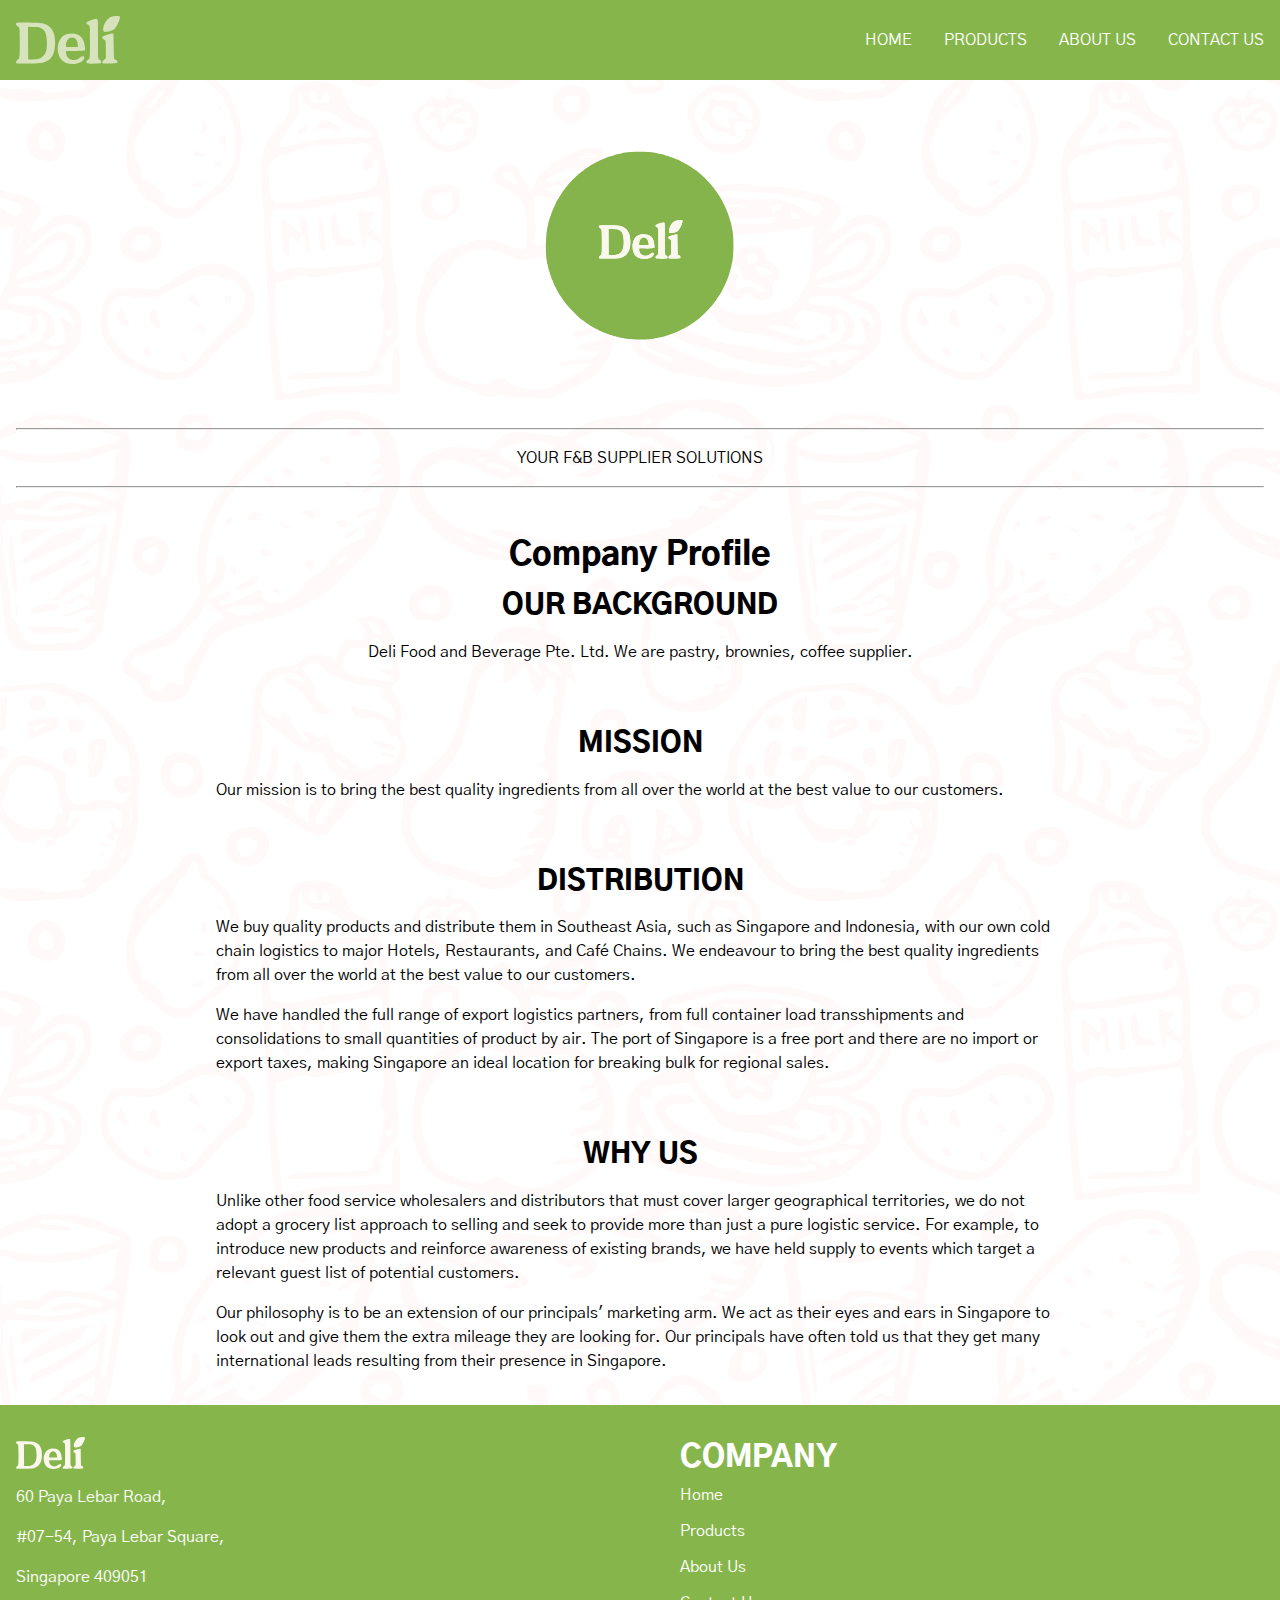
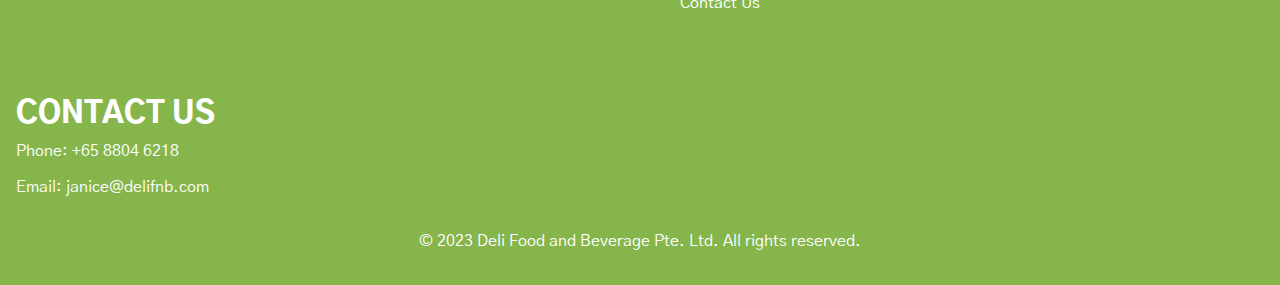
<file: about-us.html>
<!DOCTYPE html>
<html lang="en">
  <head>
    <meta charset="UTF-8" />
    <meta name="viewport" content="width=device-width, initial-scale=1.0" />
    <title>About</title>
    <link rel="stylesheet" href="./css/style.css" />

    <link rel="icon" href="tl.png" />

    <link rel="preconnect" href="https://fonts.googleapis.com" />
    <link rel="preconnect" href="https://fonts.gstatic.com" crossorigin />
    <link
      href="https://fonts.googleapis.com/css2?family=Gothic+A1:wght@100;200;300;400;500;600;700;800;900&display=swap"
      rel="stylesheet"
    />
  </head>
  <body>
    <!-- header -->
    <header>
      <!-- nav -->
      <nav>
        <!-- logo -->
        <a class="nav-logo-link" href="#">
          <img
            class="nav-logo"
            src="./assets/images/light_header_deli_logo.svg"
            alt=""
        /></a>
        <!-- burger -->
        <label class="burger-label" for="burger-checkbox">
          <img class="burger" src="./assets/icons/b.svg" alt="" />
        </label>
        <input id="burger-checkbox" type="checkbox" />
        <!-- menu -->
        <ul class="nav-ul">
          <li class="nav-li">
            <a class="nav-item" href="./index.html">HOME</a>
          </li>
          <li class="nav-li">
            <a class="nav-item" href="./products.html">PRODUCTS</a>
          </li>
          <li class="nav-li">
            <a class="nav-item" href="./about-us.html">ABOUT US</a>
          </li>
          <li class="nav-li">
            <a class="nav-item" href="./contact-us.html">CONTACT US</a>
          </li>
        </ul>
      </nav>
    </header>
    <main>
      <!-- hero -->
      <section class="hero">
        <div class="hero-text-container">
          <img class="hero-img" src="./assets/images/l.svg" alt="" />
        </div>
      </section>
      <!-- text -->
      <section class="no-pad">
        <div class="root content-body pad text-center">
          <hr />
          <p>YOUR F&B SUPPLIER SOLUTIONS</p>
          <hr />
        </div>
      </section>
      <!-- text -->
      <section>
        <div class="narrow-root content-body pad text-center">
          <h2>Company Profile</h2>
          <h3 class="text-center">OUR BACKGROUND</h3>
          <p>
            Deli Food and Beverage Pte. Ltd. We are pastry, brownies, coffee
            supplier.
          </p>
        </div>
      </section>
      <section>
        <div class="narrow-root content-body pad">
          <h3 class="text-center">MISSION</h3>
          <p>
            Our mission is to bring the best quality ingredients from all over
            the world at the best value to our customers.
          </p>
        </div>
      </section>
      <section>
        <div class="narrow-root content-body pad">
          <h3 class="text-center">DISTRIBUTION</h3>
          <p>
            We buy quality products and distribute them in Southeast Asia, such
            as Singapore and Indonesia, with our own cold chain logistics to
            major Hotels, Restaurants, and Café Chains. We endeavour to bring
            the best quality ingredients from all over the world at the best
            value to our customers.
          </p>
          <p>
            We have handled the full range of export logistics partners, from
            full container load transshipments and consolidations to small
            quantities of product by air. The port of Singapore is a free port
            and there are no import or export taxes, making Singapore an ideal
            location for breaking bulk for regional sales.
          </p>
        </div>
      </section>
      <section>
        <div class="narrow-root content-body pad">
          <h3 class="text-center">WHY US</h3>
          <p>
            Unlike other food service wholesalers and distributors that must
            cover larger geographical territories, we do not adopt a grocery
            list approach to selling and seek to provide more than just a pure
            logistic service. For example, to introduce new products and
            reinforce awareness of existing brands, we have held supply to
            events which target a relevant guest list of potential customers.
          </p>
          <p>
            Our philosophy is to be an extension of our principals&#39;
            marketing arm. We act as their eyes and ears in Singapore to look
            out and give them the extra mileage they are looking for. Our
            principals have often told us that they get many international leads
            resulting from their presence in Singapore.
          </p>
        </div>
      </section>
    </main>
    <footer>
      <section class="root">
        <div class="grid-33 pad">
          <div class="content-body text-white">
            <img
              class="logo-small footer-logo"
              src="./assets/images/light_header_deli_logo.svg"
              alt=""
            />
            <p>60 Paya Lebar Road,</p>
            <p>#07-54, Paya Lebar Square,</p>
            <p>Singapore 409051</p>
          </div>
          <div class="content-body text-white">
            <h2 class="footer-heading"><span>COMPANY</span></h2>
            <ul class="content-body no-list">
              <li>
                <a href="./index.html">Home</a>
              </li>
              <li>
                <a href="./products.html">Products</a>
              </li>
              <li>
                <a href="./about-us.html">About Us</a>
              </li>
              <li>
                <a href="./contact-us.html">Contact Us</a>
              </li>
            </ul>
          </div>
          <div class="content-body text-white">
            <h2 class="footer-heading"><span>CONTACT US</span></h2>
            <ul class="content-body no-list">
              <li>Phone: +65 8804 6218</li>
              <li>Email: janice@delifnb.com</li>
            </ul>
          </div>
        </div>
        <div class="content-body text-center text-white pad">
          <p>© 2023 Deli Food and Beverage Pte. Ltd. All rights reserved.</p>
        </div>
      </section>
    </footer>
    <script src="./js/carousel.js"></script>
    <script src="./js/carousel-logo.js"></script>
  </body>
</html>
</file>
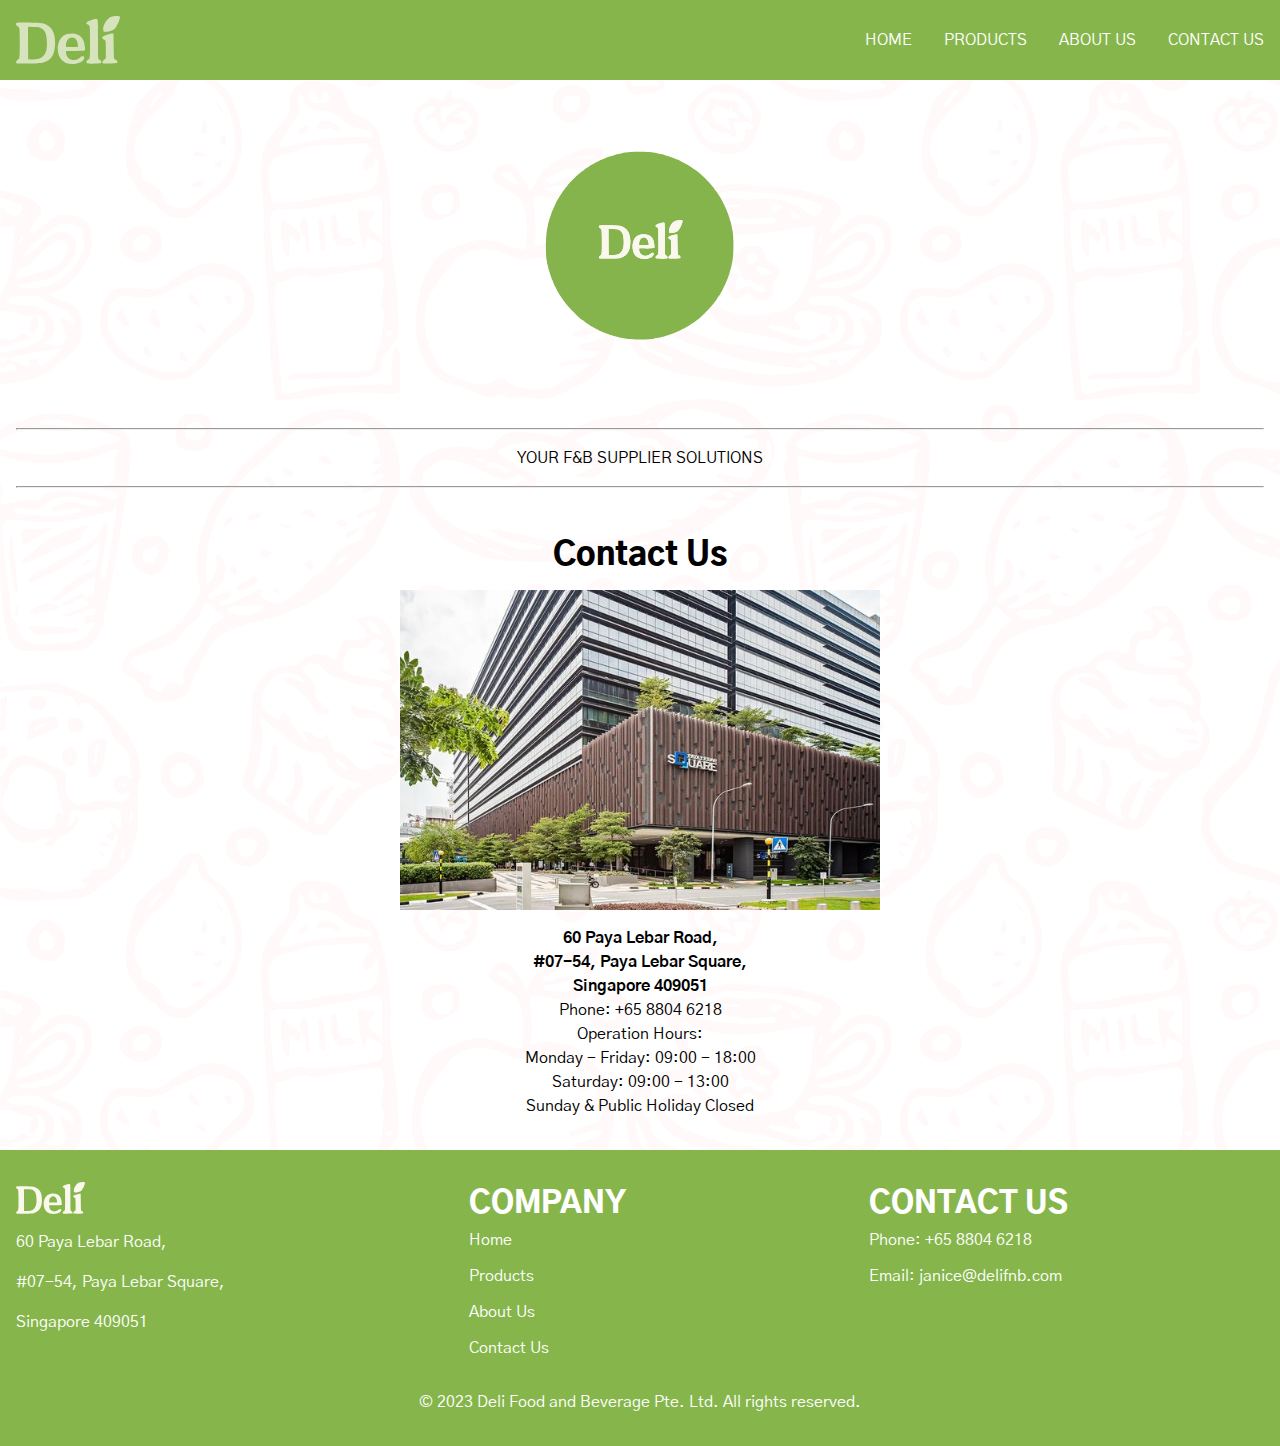
<file: contact-us.html>
<!DOCTYPE html>
<html lang="en">
  <head>
    <meta charset="UTF-8" />
    <meta name="viewport" content="width=device-width, initial-scale=1.0" />
    <title>Contact Us</title>
    <link rel="stylesheet" href="./css/style.css" />

    <link rel="icon" href="tl.png" />

    <link rel="preconnect" href="https://fonts.googleapis.com" />
    <link rel="preconnect" href="https://fonts.gstatic.com" crossorigin />
    <link
      href="https://fonts.googleapis.com/css2?family=Gothic+A1:wght@100;200;300;400;500;600;700;800;900&display=swap"
      rel="stylesheet"
    />
  </head>
  <body>
    <!-- header -->
    <header>
      <!-- nav -->
      <nav>
        <!-- logo -->
        <a class="nav-logo-link" href="#">
          <img
            class="nav-logo"
            src="./assets/images/light_header_deli_logo.svg"
            alt=""
        /></a>
        <!-- burger -->
        <label class="burger-label" for="burger-checkbox">
          <img class="burger" src="./assets/icons/b.svg" alt="" />
        </label>
        <input id="burger-checkbox" type="checkbox" />
        <!-- menu -->
        <ul class="nav-ul">
          <li class="nav-li">
            <a class="nav-item" href="./index.html">HOME</a>
          </li>
          <li class="nav-li">
            <a class="nav-item" href="./products.html">PRODUCTS</a>
          </li>
          <li class="nav-li">
            <a class="nav-item" href="./about-us.html">ABOUT US</a>
          </li>
          <li class="nav-li">
            <a class="nav-item" href="./contact-us.html">CONTACT US</a>
          </li>
        </ul>
      </nav>
    </header>
    <main>
      <!-- hero -->
      <section class="hero">
        <div class="hero-text-container">
          <img class="hero-img" src="./assets/images/l.svg" alt="" />
        </div>
      </section>
      <!-- text -->
      <section class="no-pad">
        <div class="root content-body pad text-center">
          <hr />
          <p>YOUR F&B SUPPLIER SOLUTIONS</p>
          <hr />
        </div>
      </section>
      <!-- text -->
      <section>
        <div class="narrow-root content-body pad text-center">
          <h2>Contact Us</h2>
          <div class="text-center content-body">
            <!-- <h3>DROPPING BY OUR STORE?</h3> -->
            <img
              class="contact-img"
              src="./assets/images/about_us.jpg"
              alt=""
            />
            <!-- <h4>Singapore</h4> -->
            <p>
              <strong>
                60 Paya Lebar Road, <br />
                #07-54, Paya Lebar Square, <br />
                Singapore 409051 <br />
              </strong>
              Phone: +65 8804 6218 <br />
              Operation Hours: <br />
              Monday - Friday: 09:00 - 18:00 <br />
              Saturday: 09:00 - 13:00 <br />
              Sunday & Public Holiday Closed
            </p>
          </div>
        </div>
      </section>
    </main>
    <footer>
      <section class="root">
        <div class="footer-container pad">
          <div class="content-body text-white footer-item">
            <img
              class="logo-small footer-logo"
              src="./assets/images/light_header_deli_logo.svg"
              alt=""
            />
            <p>60 Paya Lebar Road,</p>
            <p>#07-54, Paya Lebar Square,</p>
            <p>Singapore 409051</p>
          </div>
          <div class="content-body text-white footer-item">
            <h2 class="footer-heading"><span>COMPANY</span></h2>
            <ul class="content-body no-list">
              <li>
                <a href="./index.html">Home</a>
              </li>
              <li>
                <a href="./products.html">Products</a>
              </li>
              <li>
                <a href="./about-us.html">About Us</a>
              </li>
              <li>
                <a href="./contact-us.html">Contact Us</a>
              </li>
            </ul>
          </div>
          <div class="content-body text-white footer-item">
            <h2 class="footer-heading"><span>CONTACT US</span></h2>
            <ul class="content-body no-list">
              <li>Phone: +65 8804 6218</li>
              <li>Email: janice@delifnb.com</li>
            </ul>
          </div>
        </div>
        <div class="content-body text-center text-white pad">
          <p>© 2023 Deli Food and Beverage Pte. Ltd. All rights reserved.</p>
        </div>
      </section>
    </footer>
    <script src="./js/carousel.js"></script>
    <script src="./js/carousel-logo.js"></script>
  </body>
</html>
</file>
<file: css/style.css>
/* debug */
* {
  /* outline: 1px solid red !important; */
}

/* global */
* {
  margin: 0;
  padding: 0;
  box-sizing: border-box;
}
/* section */
section {
  padding: 1rem 0;
}
/* image */
img {
  display: block;
}
/* typography */
h1,
h2,
h3,
h4,
h5,
h6 {
  line-height: 1.2;
  font-weight: 900;
}

h1 {
  font-size: 2.5rem;
}

h2 {
  font-size: 2rem;
}

h3 {
  font-size: 1.75rem;
}

h4 {
  font-size: 1.5rem;
}

h5 {
  font-size: 1.25rem;
}

h6 {
  font-size: 1rem;
}

p {
  font-size: 1rem;
  line-height: 1.5;
}

a {
  text-decoration: none;
  color: inherit;
}

body {
  /* font-family: "EB Garamond", serif; */
  /* font-family: "Chivo", sans-serif; */
  font-family: "Gothic A1", sans-serif;
  background-image: url(../assets/images/bg.png);
  /* font-weight: 100; */

  cursor: url(../cursor.svg), auto;
}

/* header */
header {
  position: relative;
  width: 100%;
  background-color: #86b64b;
  z-index: 1;
}
nav {
  display: flex;
  align-items: center;
  justify-content: space-between;
  max-width: 80rem;
  margin: 0 auto;
}

.nav-logo-link,
.burger-label {
  margin: 1rem;
  height: 3rem;
  width: auto;
  min-width: 0;
  display: flex;
}

.burger,
.nav-logo {
  height: 100%;
  width: auto;
  cursor: pointer;
  min-width: 0;
  opacity: 0.7;
  transition: opacity 0.15s ease;
}

.nav-logo:hover,
.burger:hover {
  opacity: 1;
}

#burger-checkbox {
  display: none;
}

.nav-ul {
  position: absolute;
  list-style: none;
  top: 100%;
  width: 100%;
  background-color: #134d3d;
  z-index: 1;
  height: 0rem;
  transition: height 0.35s ease;
  overflow: hidden;
}

.nav-li {
  padding: 1rem;
}

.nav-li:first-child {
  padding-top: 2rem;
}

.nav-li:last-child {
  padding-bottom: 2rem;
}

.nav-item {
  color: #fff;
  text-decoration: none;
  transition: color 0.15s ease;
}

.nav-item:hover {
  color: #000;
}

#burger-checkbox:checked ~ .nav-ul {
  height: 15.466rem; /* manual calc */
}

@media (min-width: 576px) {
  .nav-ul {
    position: static;
    list-style: none;
    width: auto;
    background-color: transparent;
    z-index: 0;
    height: auto;
    transition: none;
    overflow: auto;

    display: flex;
  }

  .nav-li:first-child {
    padding-top: 1rem;
  }

  .nav-li:last-child {
    padding-bottom: 1rem;
  }

  .nav-item {
    color: #fff;
    text-decoration: none;
    transition: color 0.15s ease;
  }

  .nav-item:hover {
    color: #000;
  }

  #burger-checkbox:checked ~ .nav-ul {
    height: auto; /* manual calc */
  }

  .burger-label {
    display: none;
  }
}

/* hero */
section.hero {
  min-height: 10vh;
  padding: 0;
  display: flex;
  align-items: center;
  justify-content: center;
  /* background: radial-gradient(
      ellipse at center,
      rgba(0, 0, 0, 0) 0%,
      rgba(0, 0, 0, 0) 37%,
      rgba(0, 0, 0, 0.65) 100%
    ),
    url(../assets/images/h.png) no-repeat center center scroll;
  background-size: cover; */
}

.hero-text-container {
  text-align: center;
  display: flex;
  flex-direction: column;
  gap: 1rem;
  max-width: 37.5rem;
  /* padding: 1rem; */
}

.hero-text-container > .btn {
  align-self: flex-start;
}

.hero-title {
  font-weight: bold;
  color: #fff;
  font-size: max(7vmin, 2.5rem);
  letter-spacing: 0.03em;
  line-height: 1;
  text-shadow: 3px 4px 5px #000;
}

.hero-paragraph {
  font-weight: bold;
  color: #fff;
  font-size: 1.2rem;
  text-shadow: 3px 4px 5px #000;
}

/* carousel */
.carousel-container {
  position: relative;
  overflow-x: hidden;
}

.slide-container {
  height: 30rem;
  position: relative;
  overflow-x: hidden;
}

.slide {
  display: none;
  animation-duration: 0.8s;
  animation-timing-function: ease;
  animation-fill-mode: forwards;
  position: absolute;
  top: 0;
  height: 0;
  width: 0;
  min-height: 100%;
  min-width: 100%;
  align-items: center;
  justify-content: center;
}

.slide.show {
  display: flex;
}

.slide-img {
  position: absolute;
  top: 0;
  height: 0;
  width: 0;
  min-height: 100%;
  min-width: 100%;
  z-index: -1;
  /* filter: brightness(0.5); */
  object-fit: cover;
}

.slide-text-container {
  display: flex;
  flex-direction: column;
  max-width: 37.5rem;
  padding: 1rem 3rem;
  color: #fff;
  gap: 1rem;
  text-shadow: 3px 4px 5px #000;
}

.slide-text-container > .btn {
  align-self: flex-start;
}

.prev-btn,
.next-btn {
  display: block;
  position: absolute;
  top: 50%;
  transform: translateY(-50%);
  border-radius: 50%;
  width: 2rem;
  height: 2rem;
  border: none;
  font-weight: 900;
  opacity: 0.5;
  background-color: #fff;
  color: #000;
  transition: opacity 0.15s ease;
}

.prev-btn:hover,
.next-btn:hover {
  opacity: 0.8;
  background-color: #fff;
  color: #000;
}

.prev-btn {
  left: 2%;
}

.next-btn {
  right: 2%;
}

.indicator-container {
  list-style: none;
  display: flex;
  justify-content: center;
  align-items: center;
  position: absolute;
  bottom: 0;
  height: 3rem;
  width: 100%;
  gap: 0.5rem;
}

.indicator {
  height: 3px;
  width: 30px;
  background-color: #fff;
  opacity: 0.5;
  transition: opacity 0.15s ease;
}

.indicator.show {
  opacity: 1;
}

.paused {
  animation-play-state: paused;
}

.left-mid {
  animation-name: leftMid;
}

.mid-left {
  animation-name: midLeft;
}

@keyframes leftMid {
  from {
    left: 100%;
  }
  to {
    left: 0%;
  }
}

@keyframes midLeft {
  from {
    right: 0%;
  }
  to {
    right: 100%;
  }
}

.right-mid {
  animation-name: rightMid;
}

.mid-right {
  animation-name: midRight;
}

@keyframes rightMid {
  from {
    right: 100%;
  }
  to {
    right: 0%;
  }
}

@keyframes midRight {
  from {
    left: 0%;
  }
  to {
    left: 100%;
  }
}

/* logo-carousel */
.slide-container.slide-logo-container {
  /* height: 3rem; */
  min-width: 75rem;
}

.slide.slide-logo {
  animation-duration: 20s;
  animation-timing-function: linear;
}

.slide-logo-sub-container {
  display: flex;
  align-items: center;
  /* justify-content: space-around; */
  position: absolute;
  top: 0;
  height: 0;
  width: 0;
  min-height: 100%;
  min-width: 100%;
  z-index: -1;
}

.slide-logo-item {
  /* height: 3rem;
  width: auto; */
  object-fit: cover;

  width: 25%;
  aspect-ratio: 1 / 1;
  padding: 0.5rem;
  border-radius: 2rem;
}

/* button */
.btn {
  display: inline-block;
  padding: 0.5rem 1.75rem;
  font-size: 1rem;
  text-align: center;
  text-decoration: none;
  border: none;
  border-radius: 4px;
  background-color: #000;
  color: #fff;
  text-shadow: none;
  transition: background-color 0.15s ease;
}

.btn:hover {
  background-color: #000;
}

.btn.secondary {
  background-color: #fff;
  color: #000;
}

.btn.secondary:hover {
  background-color: #888;
}

/* card gallery */
.card-container {
  /* need grid classes */
  padding: 1rem;
  max-width: 80rem;
  margin: 0 auto;
}

.card {
  /* box-shadow: 0 1px 3px rgba(0, 0, 0, 0.12), 0 1px 2px rgba(0, 0, 0, 0.24);
  border-radius: 8px;
  background-color: #fff; */
}

.card-img {
  display: block;
  width: 100%;
  /* height: 20rem; */
  object-fit: contain;

  aspect-ratio: 1 / 1;
  /* border-radius: 100%; */
  /* border-top-left-radius: 8px;
  border-top-right-radius: 8px; */
}

.card-body {
  text-align: center;
}

.card-body {
  display: flex;
  flex-direction: column;
  gap: 1rem;
}

.card-body > .btn {
  align-self: flex-start;
}

.card-title {
  font-size: 1rem;
}

/* grid */
.col-span-2 {
  grid-column: unset;
}

.grid-33,
.grid-50 {
  display: grid;
  grid-template-columns: repeat(1, 1fr);
  gap: 5rem;
}
@media (min-width: 576px) {
  .grid-50 {
    grid-template-columns: repeat(1, 1fr);
  }
  .grid-33 {
    grid-template-columns: repeat(1, 1fr);
  }
}

@media (min-width: 768px) {
  .grid-50 {
    grid-template-columns: repeat(2, 1fr);
  }
  .grid-33 {
    grid-template-columns: repeat(2, 1fr);
  }
  .col-span-2 {
    grid-column: span 2;
  }
}

@media (min-width: 992px) {
  .grid-50 {
    grid-template-columns: repeat(2, 1fr);
  }
  .grid-33 {
    grid-template-columns: repeat(2, 1fr);
  }
}

@media (min-width: 1200px) {
  .grid-50 {
    grid-template-columns: repeat(2, 1fr);
  }
  .grid-33 {
    grid-template-columns: repeat(2, 1fr);
  }
}

@media (min-width: 1400px) {
  .grid-50 {
    grid-template-columns: repeat(2, 1fr);
  }
  .grid-33 {
    grid-template-columns: repeat(3, 1fr);
  }
}

/* footer */
footer {
  /* background: radial-gradient(
      ellipse at center,
      rgba(0, 0, 0, 0.3) 0%,
      rgba(0, 0, 0, 0.3) 37%,
      rgba(0, 0, 0, 0.65) 100%
    ),
    url(../assets/images/h.png) no-repeat center center scroll;
  background-size: cover; */
}

.footer-heading {
  height: 2rem;
  display: flex;
  align-items: flex-start;
  font-size: 1.9rem;
  padding-top: 0.2rem;
}

/* content utils */
.root {
  max-width: 80rem;
  margin: 0 auto;
}

.pad {
  padding: 1rem;
}

.content-body {
  display: flex;
  flex-direction: column;
  gap: 1rem;
}

.content-body > .btn {
  align-self: flex-start;
}

.text-center {
  text-align: center;
}

.text-white {
  color: #fff;
}

.black-container {
  background-color: #888;
}

.shape_divider {
  width: 100%;
  height: 30vw;
  max-height: 5rem;
}

.text-shadow {
  text-shadow: 3px 4px 5px #000;
}

.img-small {
  width: 0;
  height: 0;
  min-width: 100%;
  min-height: 20rem;
  max-height: 20rem;
  object-fit: cover;
}

.logo-small {
  height: 3rem;
  width: min-content;
}

.no-list {
  list-style: none;
}

footer {
  background-color: #86b64b;
}

.footer-icon-con {
  display: flex;
  justify-content: center;
  gap: 1rem;
}

.footer-icon {
  height: 1.5rem;
}

.no-pad {
  padding: 0;
}

.narrow-root {
  max-width: 55rem;
  margin: 0 auto;
}

.contact-img {
  max-height: 20rem;
  object-fit: contain;
}

.hero-img {
  border-radius: 100%;
  margin: 1rem;
  width: 300px;
  height: 300px;
}

.lined {
  display: flex;
  align-items: center;
  justify-content: center;
  gap: 1rem;
  width: 100%;
  min-width: 0px;
}

.lined > hr {
  height: 1px;
  border: none;
  border-top: 1px solid black;
  flex: 1;
  min-width: 0px;
}

.green {
  color: #95c11f;
}

.footer-logo {
  height: 2rem;
}

.footer-container {
  display: flex;
  flex-wrap: wrap;
  gap: 3rem;
}

.footer-item {
  flex-grow: 1;
}
</file>
